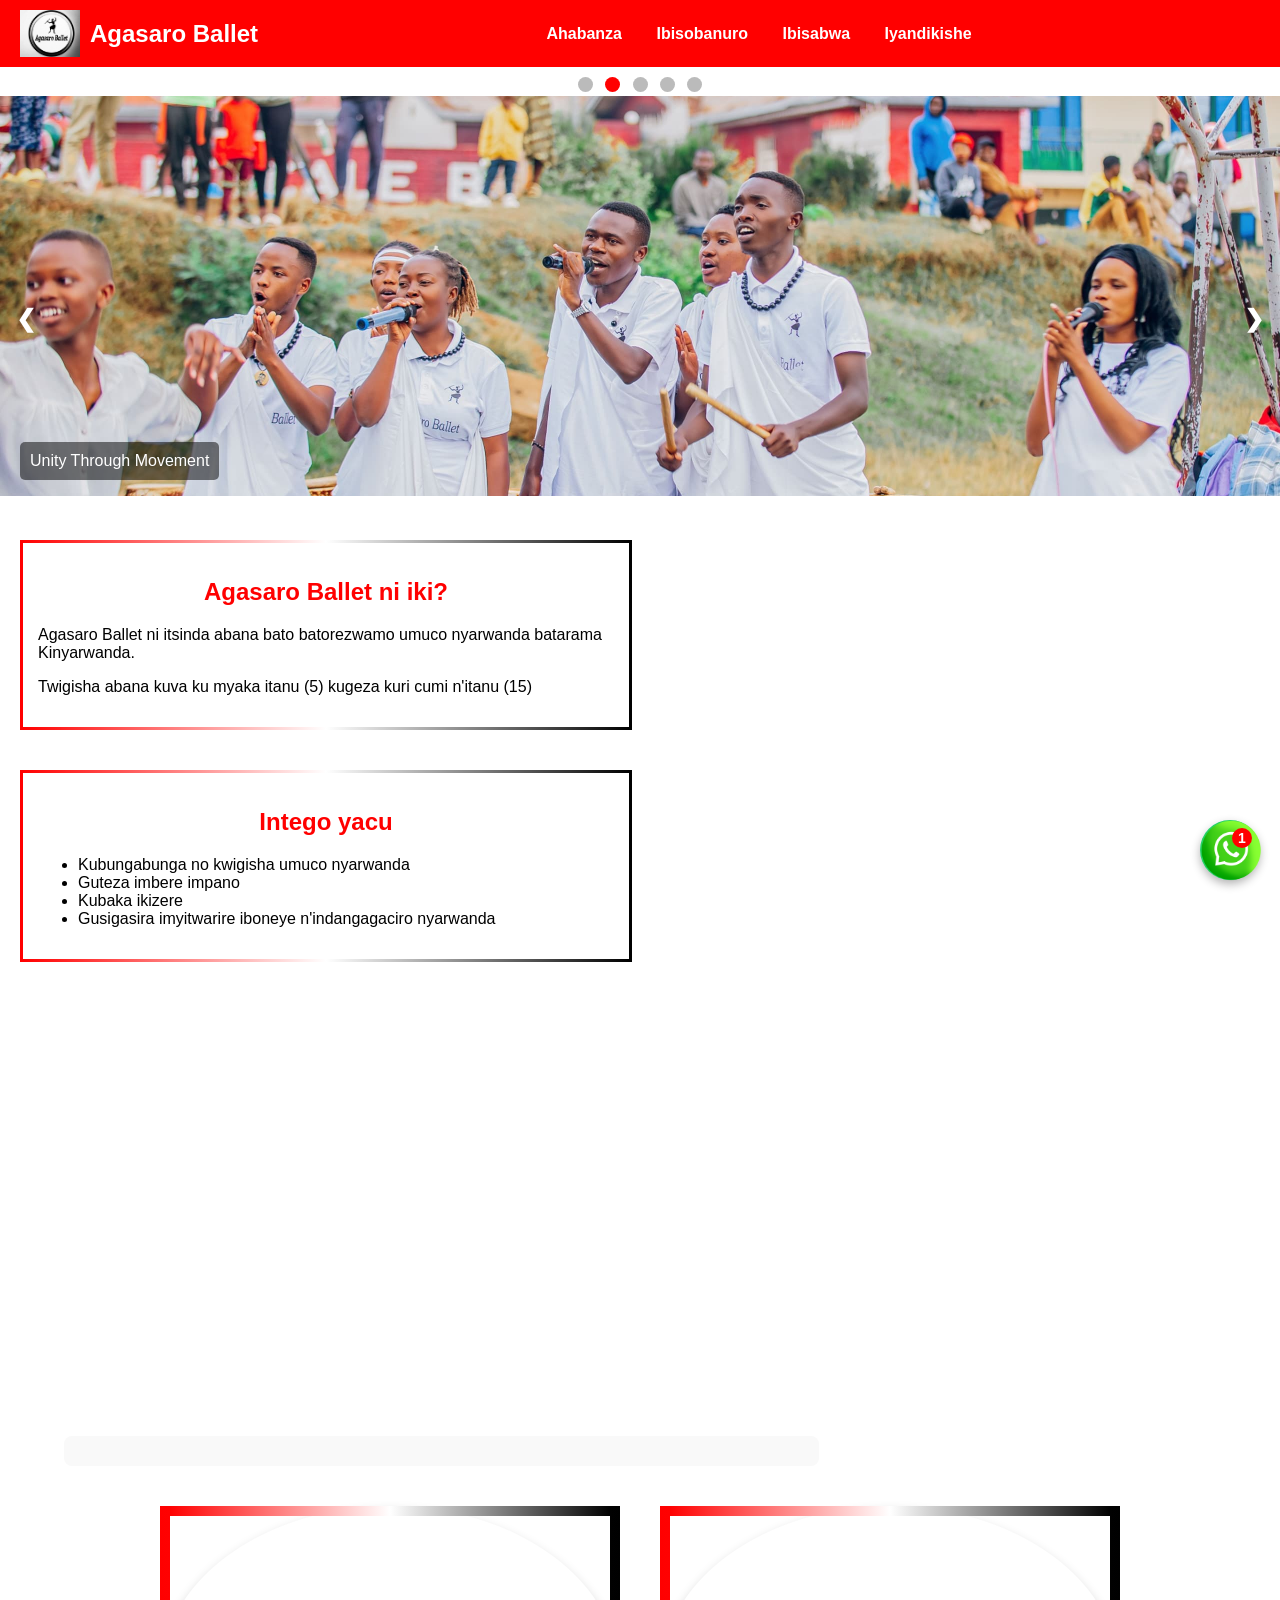
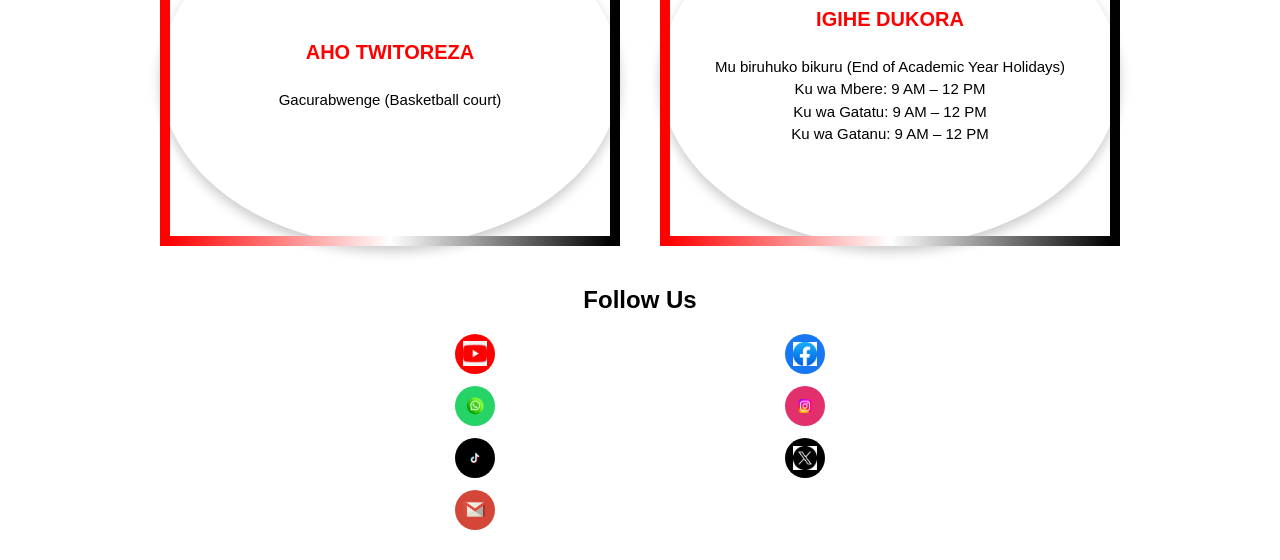
<file: index.html>
<!DOCTYPE html>
<html lang="en">
<head>
  <!-- Add this inside your <head> -->
<meta name="viewport" content="width=device-width, initial-scale=1">
  <meta charset="UTF-8">
  <title>Agasaro Ballet</title>
  <link rel="stylesheet" href="style-home.css">
  <script src="script.js" defer></script>
</head>
<body>
  <!-- Header -->
  <header>
    <img src="logo.jpg" alt="Agasaro Ballet Logo" class="logo">
    <h1>Agasaro Ballet</h1>
   <nav>
      <a href="index.html">Ahabanza</a>
      <a href="about.html">Ibisobanuro</a>
      <a href="requirements.html">Ibisabwa</a>
      <a href="register.html">Iyandikishe</a>
    </nav>
  </header>

  <!-- Slideshow -->
   <section class="slideshow">
  <!-- Slides here (same as before) -->

  <!-- Next/prev buttons -->
  <a class="prev" onclick="plusSlides(-1)">&#10094;</a>
  <a class="next" onclick="plusSlides(1)">&#10095;</a>

  <!-- Dots -->
  <div class="dots">
    <span class="dot" onclick="currentSlide(1)"></span>
    <span class="dot" onclick="currentSlide(2)"></span>
    <span class="dot" onclick="currentSlide(3)"></span>
    <span class="dot" onclick="currentSlide(4)"></span>
    <span class="dot" onclick="currentSlide(5)"></span>
  </div>
    <div class="slide fade">
      <img src="slide1.jpg" alt="Dance 1">
      <div class="text">Traditional Rwandan Dance</div>
    </div>
    <div class="slide fade">
      <img src="slide2.jpg" alt="Dance 2">
      <div class="text">Unity Through Movement</div>
    </div>
    <div class="slide fade">
      <img src="slide3.jpg" alt="Dance 3">
      <div class="text">Cultural Preservation</div>
    </div>
    <div class="slide fade">
      <img src="slide4.jpg" alt="Dance 4">
      <div class="text">Joyful Performances</div>
    </div>
    <div class="slide fade">
      <img src="slide5.jpg" alt="Dance 5">
      <div class="text">Agasaro Ballet Spirit</div>
    </div>
  </section>

  <!-- Description -->
  <section class="description">
    <h2>Agasaro Ballet ni iki?</h2>
    <p>Agasaro Ballet ni itsinda abana bato batorezwamo umuco nyarwanda batarama Kinyarwanda.</p>
    <p>Twigisha abana kuva ku myaka itanu (5) kugeza kuri cumi n'itanu (15)</p>
  </section>

  <!-- Mission -->
  <section class="mission">
    <h2>Intego yacu</h2>
    <ul>
      <li>Kubungabunga no kwigisha umuco nyarwanda</li>
      <li>Guteza imbere impano</li>
      <li>Kubaka ikizere</li>
      <li>Gusigasira imyitwarire iboneye n'indangagaciro nyarwanda</li>
    </ul>
  </section>
  <!-- Calendar Section -->
<div class="calendar">
  <iframe src="https://calendar.google.com/calendar/embed?src=agasaroballet2023@gmail.com&ctz=Africa%2FKigali"
          style="border:0" width="1200" height="400" frameborder="0" scrolling="no"></iframe>
</div>
<div class="page-container">
  <div class="slideshow">
    <!-- Slideshow content here -->
  </div>

  <div class="content-grid">
    <div class="text-boxes">
      <!-- Your two text boxes here -->
    </div>
    <div class="calendar">
      <!-- Calendar code here -->
    </div>
  </div>
</div>

 <section class="work">
  <div class="work-circle">
    <h2>Aho twitoreza</h2>
    <p>Gacurabwenge (Basketball court)</p>
  </div>

  <div class="work-circle">
    <h2>Igihe dukora</h2>
    <p>Mu biruhuko bikuru (End of Academic Year Holidays)<br>Ku wa Mbere: 9 AM – 12 PM<br>Ku wa Gatatu: 9 AM – 12 PM<br>Ku wa Gatanu: 9 AM – 12 PM</p>
  </div>
</section>
<!-- Bottom Center Social Media -->
<section class="social">
  <h2>Follow Us</h2>
  <div class="social-icons">
    <ul>
      <li><a href="https://www.youtube.com/@Agasaroballetgicumbi" target="_blank" class="icon youtube" title="Visit our YouTube channel"></a></li>
      <li><a href="https://www.facebook.com/share/19UuoQFjLX/"_blank" class="icon facebook" title="Visit our Facebook page"></a></li>
      <li><a href="https://wa.me/250784015547" target="_blank" class="icon whatsapp" title="Chat with us on WhatsApp"></a></li>
      <li><a href="https://www.instagram.com/p/DbY6efEiJM9/?igsh=MTg2djE5MTY1MWVnNw==" target="_blank" class="icon instagram" title="See our Instagram posts"></a></li>
      <li><a href="https://www.tiktok.com/@agasaro.ballet2?_r=1&_t=ZS-98RfRoWocnX" target="_blank" class="icon tiktok" title="Follow us on TikTok"></a></li>
      <li><a href="https://x.com/i/status/1876487972151001334" target="_blank" class="icon x" title="Follow us on X"></a></li>
      <!-- Email opens popup -->
      <li><a href="#" class="icon email" id="emailIcon" title="Send us an Email"></a></li>
    </ul>
  </div>
</section>

<!-- Email Popup Form -->
<div id="emailPopup" class="popup">
  <div class="popup-content">
    <span class="close-btn" id="closePopup">&times;</span>
    <h2>Contact Us</h2>
    <form id="contactForm">
      <label for="name">Your Name:</label>
      <input type="text" id="name" name="name" required>

      <label for="email">Your Email:</label>
      <input type="email" id="email" name="email" required>

      <label for="message">Message:</label>
      <textarea id="message" name="message" rows="4" required></textarea>

      <button type="submit">Send Message</button>
    </form>
  </div>
</div>

<script>
  // Open popup
  document.getElementById("emailIcon").addEventListener("click", function(e){
    e.preventDefault();
    document.getElementById("emailPopup").style.display = "block";
  });

  // Close popup
  document.getElementById("closePopup").addEventListener("click", function(){
    document.getElementById("emailPopup").style.display = "none";
  });

  // Close when clicking outside
  window.addEventListener("click", function(e){
    if(e.target == document.getElementById("emailPopup")){
      document.getElementById("emailPopup").style.display = "none";
    }
  });

  // Handle form submission
  document.getElementById("contactForm").addEventListener("submit", function(e){
    e.preventDefault();

    const name = document.getElementById("name").value;
    const email = document.getElementById("email").value;
    const message = document.getElementById("message").value;

    // Send to Google Apps Script Web App
    fetch("https://script.google.com/macros/s/AKfycbx-ej-bBxf6UEAWkW0zlvQ5H4AW6vyvWhR-fKOH6NuklZ02hHB83ifVnCuT39_sxBa8oA/exec", {
      method: "POST",
      body: JSON.stringify({ name, email, message })
    })
    .then(res => res.text())
    .then(data => {
      alert("Thank you! Your message has been sent.");
      document.getElementById("emailPopup").style.display = "none";
    })
    .catch(err => alert("Error sending message: " + err));
  });
</script>

 <a href="https://wa.me/250784015547" class="whatsapp-bubble">
  <img src="whatsapp.png" alt="WhatsApp" class="whatsapp-icon">
  <span class="badge">1</span>
</a>

  </div>
</body>
</html>
</file>
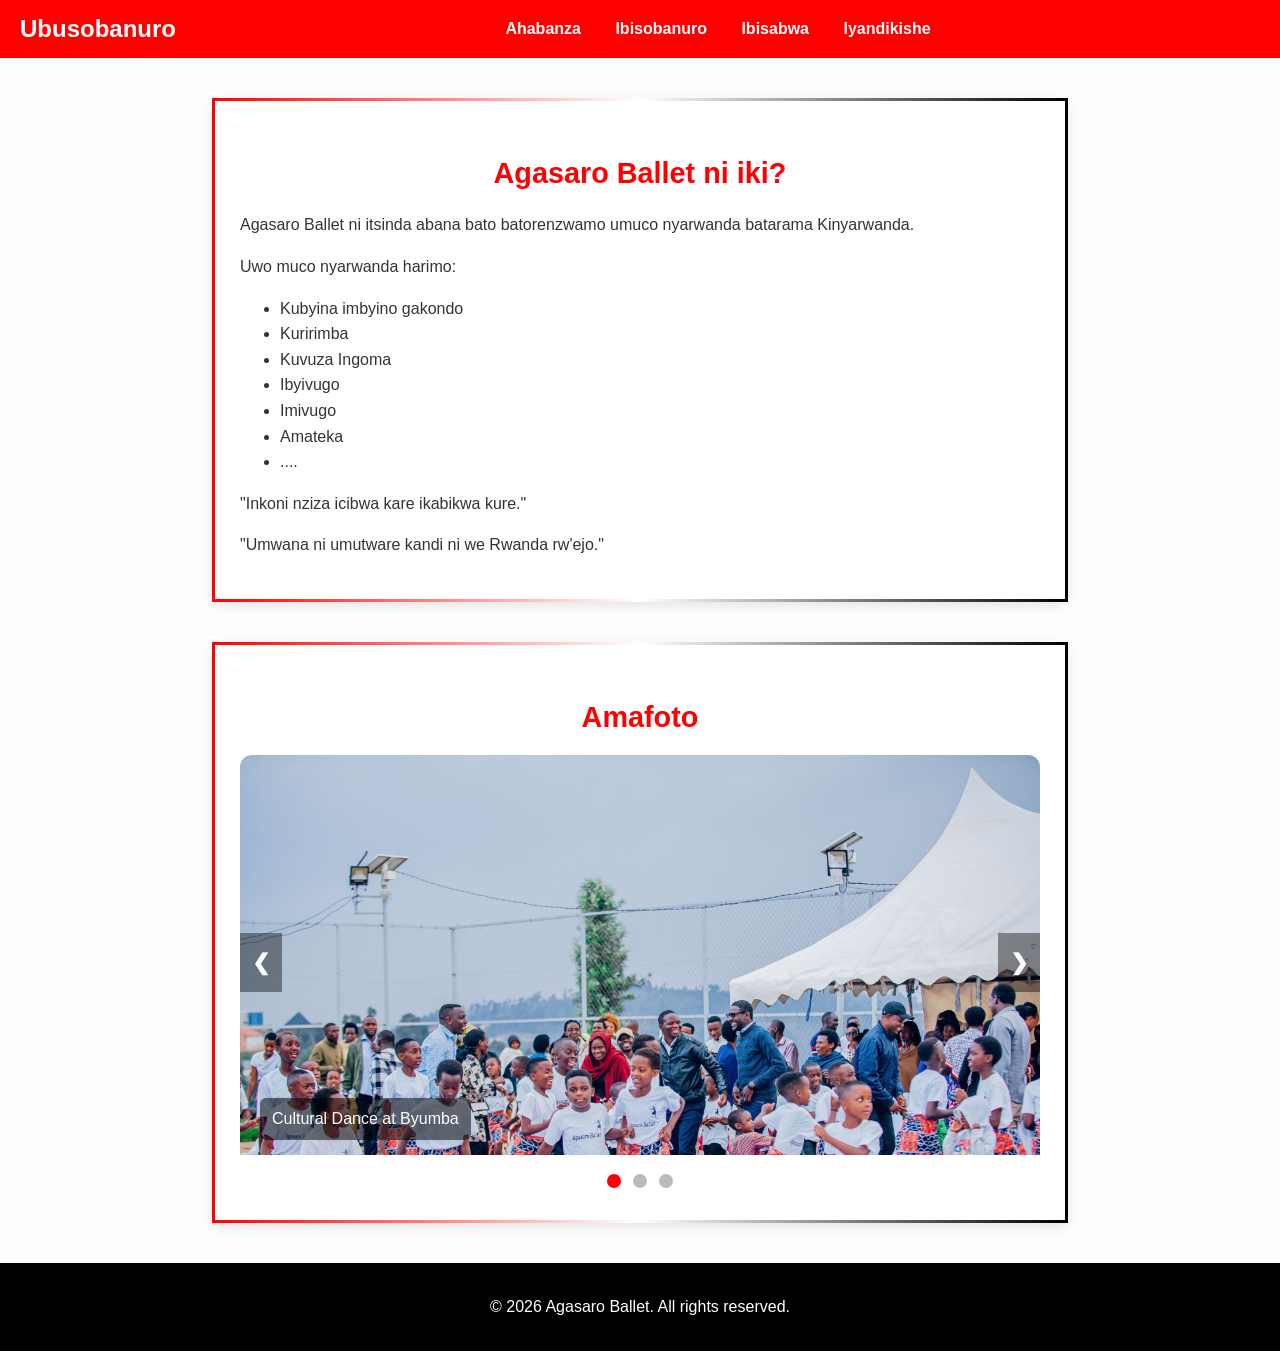
<file: about.html>
<!DOCTYPE html>
<html lang="en">
<head>
  <!-- Add this inside your <head> -->
<meta name="viewport" content="width=device-width, initial-scale=1">
  <meta charset="UTF-8">
  <title>Ubusobanuro - Agasaro Ballet</title>
  <link rel="stylesheet" href="about.css">
</head>
<body>
  <header>
    <h1>Ubusobanuro</h1>
    <nav>
      <a href="index.html">Ahabanza</a>
      <a href="about.html">Ibisobanuro</a>
      <a href="requirements.html">Ibisabwa</a>
      <a href="register.html">Iyandikishe</a>
    </nav>
  </header>

  <section class="about">
    <h2>Agasaro Ballet ni iki?</h2>
    <p>Agasaro Ballet ni itsinda abana bato batorenzwamo umuco nyarwanda batarama Kinyarwanda.</p>
    <p> Uwo muco nyarwanda harimo:</p>
    <ul>
        <li>Kubyina imbyino gakondo</li>
        <li>Kuririmba</li>
        <li>Kuvuza Ingoma</li>
        <li>Ibyivugo</li>
        <li>Imivugo</li>
        <li>Amateka</li>
        <li>....</li>
    </ul>
    <p>"Inkoni nziza icibwa kare ikabikwa kure."</p>
    <p>"Umwana ni umutware kandi ni we Rwanda rw'ejo."</p>
  </section>


  <!-- Slideshow Section -->
  <section class="slideshow">
    <h2>Amafoto</h2>
    <div class="slideshow-container">
      <div class="slide fade">
        <img src="performance1.jpg" alt="Performance 1">
        <div class="caption">Cultural Dance at Byumba</div>
      </div>
      <div class="slide fade">
        <img src="performance2.jpg" alt="Performance 2">
        <div class="caption">Youth Ballet Showcase</div>
      </div>
      <div class="slide fade">
        <img src="performance3.jpg" alt="Performance 3">
        <div class="caption">Community Festival Performance</div>
      </div>

      <!-- Navigation arrows -->
      <a class="prev" onclick="plusSlides(-1)">&#10094;</a>
      <a class="next" onclick="plusSlides(1)">&#10095;</a>
    </div>

    <!-- Dot indicators -->
    <div class="dots">
      <span class="dot" onclick="currentSlide(1)"></span>
      <span class="dot" onclick="currentSlide(2)"></span>
      <span class="dot" onclick="currentSlide(3)"></span>
    </div>
  </section>

  <footer>
    <p>&copy; 2026 Agasaro Ballet. All rights reserved.</p>
  </footer>

  <script src="slideshow.js"></script>
</body>
</html>
</file>
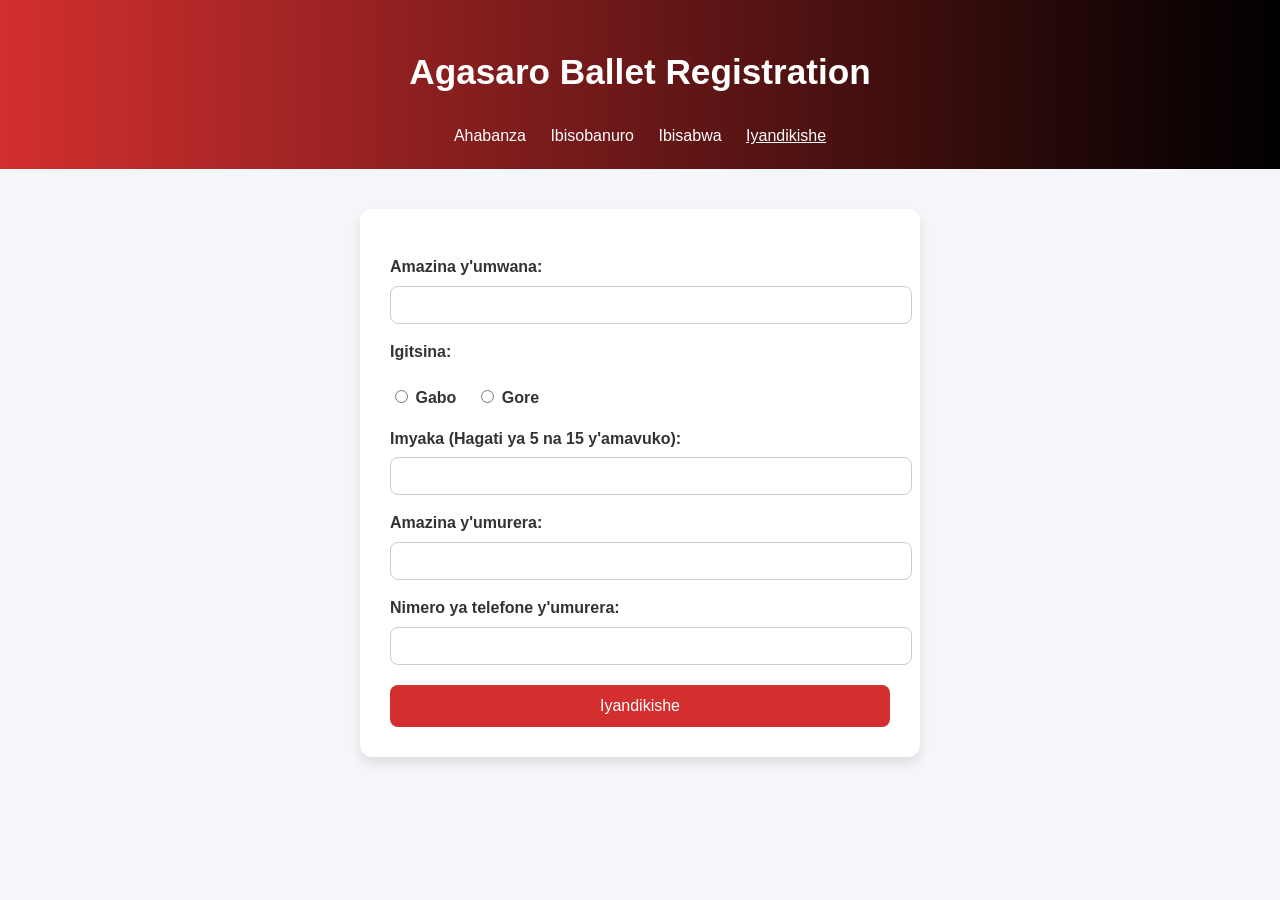
<file: register.html>
<!DOCTYPE html>
<html lang="en">
<head>
  <!-- Add this inside your <head> -->
<meta name="viewport" content="width=device-width, initial-scale=1">
  <meta charset="UTF-8">
  <title>Register - Agasaro Ballet</title>
  <link rel="stylesheet" href="register.css">
</head>
<body>
  <header>
    <h1>Agasaro Ballet Registration</h1>
    <nav>
      <a href="index.html">Ahabanza</a>
      <a href="about.html">Ibisobanuro</a>
      <a href="requirements.html">Ibisabwa</a>
      <a href="register.html" class="active">Iyandikishe</a>
    </nav>
  </header>

  <section class="register">
    <form id="registerForm">
      <label for="childName">Amazina y'umwana:</label>
      <input type="text" id="childName" name="childName" required>

      <label>Igitsina:</label>
      <div class="radio-group">
        <label><input type="radio" name="childSex" value="Male" required> Gabo</label>
        <label><input type="radio" name="childSex" value="Female" required> Gore</label>
      </div>

      <label for="childAge">Imyaka (Hagati ya 5 na 15 y'amavuko):</label>
      <input type="number" id="childAge" name="childAge" min="5" max="15" required>

      <label for="parentName">Amazina y'umurera:</label>
      <input type="text" id="parentName" name="parentName" required>

      <label for="parentTel">Nimero ya telefone y'umurera:</label>
      <input type="tel" id="parentTel" name="parentTel" pattern="[0-9]{10}" required>

      <button type="submit">Iyandikishe</button>
    </form>
  </section>

  <!-- Confirmation Modal -->
  <div id="confirmationModal" class="modal">
    <div class="modal-content">
      <h2>Kwiyandikisha byagenze neza ✅</h2>
      <p>Kwiyandikisha kwanyu byabitswe. Mukande aho hasi mukomereze kuri whatsapp kugira ngo muhabwe nimero yo kwishyuriraho</p>
      <button id="continueBtn">Mukomereze kuri Whatsapp</button>
      <button id="cancelBtn">Oya</button>
    </div>
  </div>

  <script>
    document.getElementById("registerForm").addEventListener("submit", function(e){
      e.preventDefault();

      const childName = e.target.childName.value;
      const childSex = e.target.childSex.value;
      const childAge = e.target.childAge.value;
      const parentName = e.target.parentName.value;
      const parentTel = e.target.parentTel.value;

      // Send data to Google Apps Script Web App
      fetch("https://script.google.com/macros/s/AKfycbwWqlkyoa10Z7jiGoYFnCkm4CiFj4h2g8BV6lQe2pEa_7vDSsi4yc-9fc565ryIvb0/exec", {
        method: "POST",
        body: JSON.stringify({ childName, childSex, childAge, parentName, parentTel })
      })
      .then(res => res.text())
      .then(data => {
        document.getElementById("confirmationModal").style.display = "block";

        document.getElementById("continueBtn").onclick = function(){
          const whatsappNumber = "+250784015547";
          const message = `Twamaze kwiyandikisha: Umwana ${childName}, Umubyeyi ${parentName}, Nimero ${parentTel}. Muduhe nimero twishyure amafaranga yo kwiyandikisha.`;
          const whatsappURL = `https://wa.me/${whatsappNumber}?text=${encodeURIComponent(message)}`;
          window.location.href = whatsappURL;
        };

        document.getElementById("cancelBtn").onclick = function(){
          document.getElementById("confirmationModal").style.display = "none";
        };
      })
      .catch(err => alert("❌ Error saving registration: " + err));
    });
  </script>
</body>
</html>
</file>
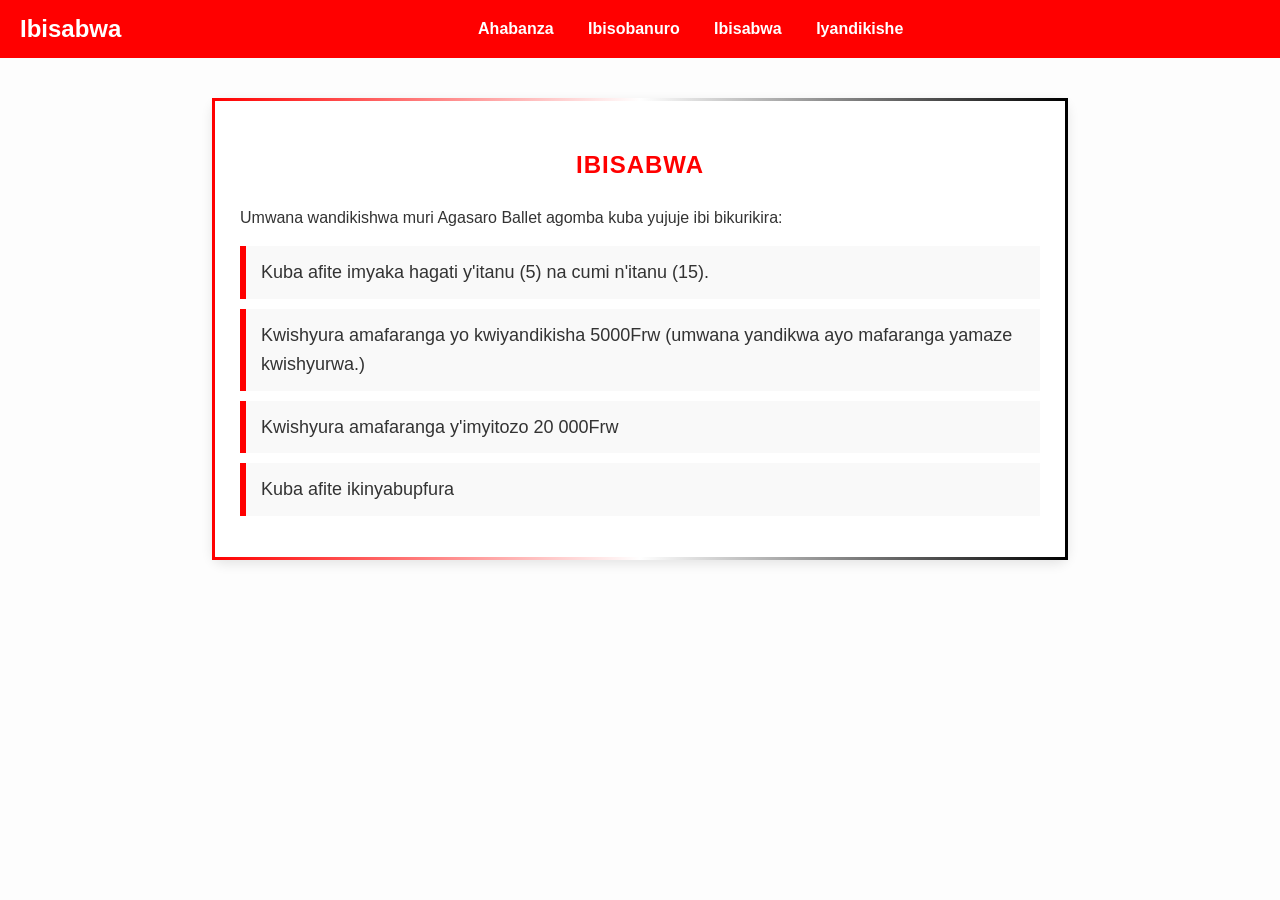
<file: requirements.html>
<!DOCTYPE html>
<html lang="en">
<head>
  <!-- Add this inside your <head> -->
<meta name="viewport" content="width=device-width, initial-scale=1">

  <meta charset="UTF-8">
  <title>Ibisabwa - Agasaro Ballet</title>
  <link rel="stylesheet" href="requirements.css">
</head>
<body>
  <header>
    <h1>Ibisabwa</h1>
    <nav>
      <a href="index.html">Ahabanza</a>
      <a href="about.html">Ibisobanuro</a>
      <a href="requirements.html">Ibisabwa</a>
      <a href="register.html">Iyandikishe</a>
    </nav>
  </header>

  <section class="requirements">
    <h2>Ibisabwa</h2>
    <p>Umwana wandikishwa muri Agasaro Ballet agomba kuba yujuje ibi bikurikira:</p>
    <ul>
      <li>Kuba afite imyaka hagati y'itanu (5) na cumi n'itanu (15).</li>
      <li>Kwishyura amafaranga yo kwiyandikisha 5000Frw (umwana yandikwa ayo mafaranga yamaze kwishyurwa.)</li>
      <li>Kwishyura amafaranga y'imyitozo 20 000Frw</li>
      <li>Kuba afite ikinyabupfura</li>
    </ul>
  </section>
</body>
</html>
</file>
<file: style-home.css>
/* General body style */
body {
  font-family: 'Comic Sans MS', cursive, sans-serif;
  background: #fff;
  color: #000;
  margin: 0;
  padding: 0;
}


/* Header */
header {
  display: flex;
  align-items: center;
  justify-content: space-between;
  background: red;
  padding: 10px 20px;
  color: white;
}
header .logo {
  width: 60px; /* normal logo size */
  height: auto;
  margin-right: 10px;
}
header h1 {
  font-size: 24px;
  margin: 0;
  display: inline-block;
}
nav {
  flex: 1;
  text-align: center;
}
nav a {
  margin: 0 15px;
  color: white;
  text-decoration: none;
  font-weight: bold;
}
nav a:hover {
  color: black;
  background: white;
  padding: 5px 10px;
  border-radius: 5px;
}

/* Slideshow */
.slideshow {
  position: relative;
  max-width: 100%;
  margin: auto;
}
.slide {
  display: none;
}
.slide img {
  width: 100%;
  height: 400px;
  object-fit: cover;
}
.text {
  position: absolute;
  bottom: 20px;
  left: 20px;
  color: white;
  background: rgba(0,0,0,0.5);
  padding: 10px;
  border-radius: 5px;
}

/* Navigation arrows */
.prev, .next {
  cursor: pointer;
  position: absolute;
  top: 50%;
  padding: 16px;
  color: white;
  font-weight: bold;
  font-size: 24px;
  transition: 0.3s;
  user-select: none;
}
.next { right: 0; }
.prev:hover, .next:hover { background-color: rgba(0,0,0,0.6); }

/* Dots under images */
.dots {
  text-align: center;
  margin-top: 10px;
}
.dot {
  cursor: pointer;
  height: 15px;
  width: 15px;
  margin: 0 4px;
  background-color: #bbb;
  border-radius: 50%;
  display: inline-block;
}
.active, .dot:hover {
  background-color: red;
}

/* About Us & Mission side by side */
.description, .mission {
  width: 45%;
  display: inline-block;
  vertical-align: top;
  margin: 20px;
  padding: 15px;
  border: 3px solid;
  border-image: linear-gradient(to right, red, white, black) 1;
  background: #fff;
}
.description h2, .mission h2 {
  text-align: center;
  color: red;
}

/* Container for both circles */
.work {
  display: flex;
  justify-content: center;
  gap: 40px;
  margin: 40px 0;
  flex-wrap: wrap; /* allows stacking on smaller screens */
}

/* ✅ Page container */
.page-container {
  width: 90%;
  margin: 0 auto;
}

/* 🎞 Slideshow styling */
.slideshow {
  width: 100%;
  margin-bottom: 20px;
}

/* 📐 Grid layout for text + calendar */
.content-grid {
  display: grid;
  grid-template-columns: 2fr 1fr; /* text wider, calendar narrower */
  gap: 20px;
  align-items: stretch;           /* equal height columns */
}

/* 📝 Text boxes */
.text-boxes {
  background: #f9f9f9;
  padding: 15px;
  border-radius: 8px; /* optional rounded corners */
}

/* 📅 Calendar */
.calendar {
  background: #fff;
  padding: 15px;
  justify-self: right;   /* aligns to right edge */
  min-height: 100%;    /* stretches to match text-boxes height */
  border-radius: 8px;  /* optional rounded corners */
}

/* 📱 Responsive tweak for mobile */
@media (max-width: 768px) {
  .content-grid {
    grid-template-columns: 1fr; /* single column */
  }

  .calendar {
    justify-self: center; /* center below text */
    margin-top: 20px;
    min-height: auto;     /* reset height for mobile */
  }
}



/* Circle design for Working Places and Working Hours */
.work-circle {
  width: 400px;
  height: 280px;
  border: 10px solid;
  border-image: linear-gradient(to right, red, white, black) 1;
  border-radius: 50%; /* makes it circular */
  display: flex;
  flex-direction: column;
  align-items: center;
  justify-content: center;
  text-align: center;
  background: #fff;
  box-shadow: 0 6px 12px rgba(0,0,0,0.2);
  padding: 20px;
}

.work-circle h2 {
  color: red;
  font-size: 20px;
  margin-bottom: 10px;
  text-transform: uppercase;
}

.work-circle p {
  font-size: 15px;
  font-weight: 500;
  color: #000;
  line-height: 1.5;
}

/* Responsive design */
@media (max-width: 768px) {
  .work {
    flex-direction: column;
    align-items: center;
  }
  .work-circle {
    margin-bottom: 20px;
  }
}


/* WhatsApp & AI Assistant bubbles bottom-right */
/* WhatsApp Bubble */
.whatsapp-bubble {
  position: fixed;
  bottom: 20px;
  right: 20px; /* bottom-right corner */
  width: 60px;
  height: 60px;
  background: #25D366; /* WhatsApp green */
  border-radius: 50%;
  display: flex;
  align-items: center;
  justify-content: center;
  box-shadow: 0 4px 10px rgba(0,0,0,0.3);
  text-decoration: none;
  z-index: 999;
}

/* WhatsApp Icon */
.whatsapp-icon {
  width: 85px;
  height: 85px;
}

/* Notification Badge */
.badge {
  position: absolute;
  top: 8px;
  right: 8px;
  background: red;
  color: white;
  font-size: 14px;
  font-weight: bold;
  border-radius: 50%;
  width: 20px;
  height: 20px;
  display: flex;
  align-items: center;
  justify-content: center;
}
#chat-bubble {
  background: black;
  color: white;
  padding: 15px;
  margin-bottom: 70px; /* stacked above WhatsApp */
}
#chat-widget {
  display: none;
  position: fixed;
  bottom: 100px;
  right: 20px;
  width: 300px;
  background: white;
  border: 2px solid red;
  border-radius: 10px;
}

/* Responsive Design */
@media (max-width: 768px) {
  header {
    flex-direction: column;
    text-align: center;
  }
  nav {
    margin-top: 10px;
  }
  .description, .mission, .work div {
    width: 90%;
    display: block;
    margin: 10px auto;
  }
  .work {
    flex-direction: column;
    align-items: center;
  }
  .slide img {
    height: 250px;
  }
  .social {
    flex-direction: column;
    align-items: center;
  }
}
/* Social section sits below Working Places + Working Hours */
.social {
  position: relative;   /* no longer fixed */
  margin: 30px auto;    /* spacing below other sections */
  text-align: center;
  width: 50%;          /* half width, centered content */
  background: none;     /* no background block */
  border: none;         /* no borders */
  box-shadow: none;     /* no shadow */
}

/* Two-column layout for icons */
.social-icons ul {
  list-style: none;
  margin: 0;
  padding: 0;
  display: grid;
  grid-template-columns: repeat(2, 1fr); /* 2 columns */
  gap: 12px 20px;
  justify-items: center;
}

.social-icons li {
  display: flex;
  justify-content: center;
}

/* Social media icons */
.icon {
  width: 40px;
  height: 40px;
  border-radius: 50%;
  display: inline-block;
  background-size: 60%;
  background-position: center;
  background-repeat: no-repeat;
  transition: transform 0.3s, box-shadow 0.3s;
  position: relative;
}

/* Platform logos */
.icon.youtube { background-color: #FF0000; background-image: url('youtube.png'); }
.icon.facebook { background-color: #1877F2; background-image: url('facebook.png'); }
.icon.whatsapp { background-color: #25D366; background-image: url('whatsapp.png'); }
.icon.instagram { background-color: #E1306C; background-image: url('instagram.png'); }
.icon.tiktok { background-color: #000000; background-image: url('tiktok.png'); }
.icon.x { background-color: #000000; background-image: url('x.png'); }
.icon.email { background-color: #D44638; background-image: url('email.png'); }

/* Hover effect */
.icon:hover {
  transform: scale(1.2);
  box-shadow: 0 4px 10px rgba(0,0,0,0.3);
}

/* Tooltip styling */
.icon[title]:hover::after {
  content: attr(title);
  position: absolute;
  bottom: 120%;
  left: 50%;
  transform: translateX(-50%);
  background: #333;
  color: #fff;
  padding: 6px 10px;
  border-radius: 6px;
  font-size: 12px;
  white-space: nowrap;
  box-shadow: 0 2px 6px rgba(0,0,0,0.3);
}

/* Popup background */
.popup {
  display: none; /* hidden by default */
  position: fixed;
  z-index: 2000;
  left: 0;
  top: 0;
  width: 100%;
  height: 100%;
  overflow: auto;
  background: rgba(0,0,0,0.6);
}

/* Popup content box */
.popup-content {
  background: #fff;
  margin: 10% auto;
  padding: 20px;
  border-radius: 12px;
  width: 90%;
  max-width: 400px;
  box-shadow: 0 6px 12px rgba(0,0,0,0.3);
  text-align: left;
}

/* Close button */
.close-btn {
  float: right;
  font-size: 24px;
  cursor: pointer;
  color: #333;
}
.close-btn:hover {
  color: red;
}

/* Form styling */
#contactForm label {
  display: block;
  margin-top: 12px;
  font-weight: 500;
}
#contactForm input, #contactForm textarea {
  width: 100%;
  padding: 8px;
  margin-top: 6px;
  border: 2px solid #ccc;
  border-radius: 8px;
  font-size: 14px;
}
#contactForm input:focus, #contactForm textarea:focus {
  border-color: red;
  outline: none;
  box-shadow: 0 0 6px rgba(255,0,0,0.4);
}
#contactForm button {
  margin-top: 15px;
  background: green;
  color: white;
  padding: 10px;
  border: none;
  border-radius: 8px;
  font-size: 16px;
  cursor: pointer;
}
#contactForm button:hover {
  background: darkgreen;
}
</file>
<file: about.css>
body {
  font-family: 'Poppins', sans-serif;
  background: #fdfdfd;
  color: #333;
  margin: 0;
  padding: 0;
}
/* Base font size for desktops/laptops */
body {
  font-size: 16px;   /* 1rem = 16px */
  line-height: 1.6;
}

/* Headings scale with rem units */
h1 { font-size: 2.2rem; }
h2 { font-size: 1.8rem; }
h3 { font-size: 1.4rem; }
p  { font-size: 1rem; }

/* 📱 On small screens, increase font size */
@media (max-width: 600px) {
  body {
    font-size: 18px;   /* bump up base size */
  }
  h1 { font-size: 2.6rem; }
  h2 { font-size: 2.2rem; }
  h3 { font-size: 1.6rem; }
  p  { font-size: 1.1rem; }
}


/* Header */
header {
  display: flex;
  align-items: center;
  justify-content: space-between;
  background: red;
  padding: 10px 20px;
  color: white;
}

header h1 {
  font-size: 24px;
  margin: 0;
  display: inline-block;
}
nav {
  flex: 1;
  text-align: center;
}
nav a {
  margin: 0 15px;
  color: white;
  text-decoration: none;
  font-weight: bold;
}
nav a:hover {
  color: black;
  background: white;
  padding: 5px 10px;
  border-radius: 5px;
}
.about, .mission, .slideshow {
  max-width: 800px;
  margin: 40px auto;
  padding: 25px;
  background: #fff;
  border: 3px solid;
  border-image: linear-gradient(to right, red, white, black) 1;
  border-radius: 12px;
  box-shadow: 0 4px 12px rgba(0,0,0,0.1);
}

.about h2, .mission h2, .slideshow h2 {
  color: red;
  text-align: center;
  margin-bottom: 15px;
}

/* Slideshow styling */
.slideshow-container {
  position: relative;
  max-width: 100%;
  height: 400px;
  overflow: hidden;
}

.slide {
  display: none;
}
.slide img {
  width: 100%;
  height: 100%;
  object-fit: cover;
  border-radius: 12px;
}
.caption {
  position: absolute;
  bottom: 15px;
  left: 20px;
  color: white;
  background: rgba(0,0,0,0.5);
  padding: 8px 12px;
  border-radius: 6px;
  font-size: 16px;
}

/* Navigation arrows */
.prev, .next {
  cursor: pointer;
  position: absolute;
  top: 50%;
  padding: 12px;
  margin-top: -22px;
  color: white;
  font-weight: bold;
  font-size: 22px;
  transition: 0.3s;
  user-select: none;
  background: rgba(0,0,0,0.4);
}
.next { right: 0; }
.prev:hover, .next:hover {
  background: rgba(255,0,0,0.7);
}

/* Dot indicators */
.dots {
  text-align: center;
  margin-top: 15px;
}
.dot {
  cursor: pointer;
  height: 14px;
  width: 14px;
  margin: 0 4px;
  background-color: #bbb;
  border-radius: 50%;
  display: inline-block;
  transition: background-color 0.6s ease;
}
.active, .dot:hover {
  background-color: red;
}

footer {
  text-align: center;
  padding: 15px;
  background: #000;
  color: white;
  margin-top: 40px;
}
</file>
<file: register.css>
body {
  font-family: 'Segoe UI', Tahoma, Geneva, Verdana, sans-serif;
  background: #f4f6f9;
  margin: 0;
  padding: 0;
}
/* Base font size for desktops/laptops */
body {
  font-size: 16px;   /* 1rem = 16px */
  line-height: 1.6;
}

/* Headings scale with rem units */
h1 { font-size: 2.2rem; }
h2 { font-size: 1.8rem; }
h3 { font-size: 1.4rem; }
p  { font-size: 1rem; }

/* 📱 On small screens, increase font size */
@media (max-width: 600px) {
  body {
    font-size: 18px;   /* bump up base size */
  }
  h1 { font-size: 2.6rem; }
  h2 { font-size: 2.2rem; }
  h3 { font-size: 1.6rem; }
  p  { font-size: 1.1rem; }
}


header {
  background: linear-gradient(90deg, #d32f2f, #000);
  color: #fff;
  padding: 20px;
  text-align: center;
}

header nav a {
  color: #fff;
  margin: 0 10px;
  text-decoration: none;
  font-weight: 500;
}

header nav a.active {
  text-decoration: underline;
}

.register {
  max-width: 500px;
  margin: 40px auto;
  background: #fff;
  padding: 30px;
  border-radius: 12px;
  box-shadow: 0 6px 12px rgba(0,0,0,0.1);
}

.register label {
  display: block;
  margin-top: 15px;
  font-weight: 600;
  color: #333;
}

.register input[type="text"],
.register input[type="number"],
.register input[type="tel"] {
  width: 100%;
  padding: 10px;
  margin-top: 6px;
  border: 1px solid #ccc;
  border-radius: 8px;
  font-size: 14px;
}

.radio-group {
  display: flex;
  gap: 20px;
  margin-top: 6px;
}

.register button {
  margin-top: 20px;
  width: 100%;
  padding: 12px;
  background: #d32f2f;
  color: #fff;
  border: none;
  border-radius: 8px;
  font-size: 16px;
  cursor: pointer;
  transition: background 0.3s;
}

.register button:hover {
  background: #b71c1c;
}

/* Modal styling */
.modal {
  display: none;
  position: fixed;
  z-index: 3000;
  left: 0; top: 0;
  width: 100%; height: 100%;
  background: rgba(0,0,0,0.7);
}

.modal-content {
  background: #fff;
  margin: 15% auto;
  padding: 20px;
  border-radius: 12px;
  width: 90%;
  max-width: 400px;
  text-align: center;
  box-shadow: 0 6px 12px rgba(0,0,0,0.3);
  border: 3px solid #d32f2f;
}

.modal-content h2 {
  color: #d32f2f;
  margin-bottom: 10px;
}

.modal-content p {
  margin-bottom: 20px;
  font-size: 15px;
}

#continueBtn {
  background: green;
  color: white;
  padding: 10px 18px;
  border: none;
  border-radius: 8px;
  font-size: 15px;
  cursor: pointer;
  margin-right: 10px;
}
#continueBtn:hover { background: darkgreen; }

#cancelBtn {
  background: #333;
  color: white;
  padding: 10px 18px;
  border: none;
  border-radius: 8px;
  font-size: 15px;
  cursor: pointer;
}
#cancelBtn:hover { background: black; }
</file>
<file: requirements.css>
/* General page style */
body {
  font-family: 'Poppins', 'Segoe UI', sans-serif;
  background: #fdfdfd;
  color: #333;
  margin: 0;
  padding: 0;
}
/* Base font size for desktops/laptops */
body {
  font-size: 16px;   /* 1rem = 16px */
  line-height: 1.6;
}

/* Headings scale with rem units */
h1 { font-size: 2.2rem; }
h2 { font-size: 1.8rem; }
h3 { font-size: 1.4rem; }
p  { font-size: 1rem; }

/* 📱 On small screens, increase font size */
@media (max-width: 600px) {
  body {
    font-size: 18px;   /* bump up base size */
  }
  h1 { font-size: 2.6rem; }
  h2 { font-size: 2.2rem; }
  h3 { font-size: 1.6rem; }
  p  { font-size: 1.1rem; }
}


/* Header */
header {
  display: flex;
  align-items: center;
  justify-content: space-between;
  background: red;
  padding: 10px 20px;
  color: white;
}

header h1 {
  font-size: 24px;
  margin: 0;
  display: inline-block;
}
nav {
  flex: 1;
  text-align: center;
}
nav a {
  margin: 0 15px;
  color: white;
  text-decoration: none;
  font-weight: bold;
}
nav a:hover {
  color: black;
  background: white;
  padding: 5px 10px;
  border-radius: 5px;
}

/* Requirements Section */
.requirements {
  max-width: 800px;
  margin: 40px auto;
  padding: 25px;
  background: #fff;
  border: 3px solid;
  border-image: linear-gradient(to right, red, white, black) 1;
  border-radius: 12px;
  box-shadow: 0 4px 12px rgba(0,0,0,0.1);
}
.requirements h2 {
  text-align: center;
  font-size: 24px;
  color: red;
  margin-bottom: 20px;
  text-transform: uppercase;
  letter-spacing: 1px;
}
.requirements ul {
  list-style: none;
  padding: 0;
}
.requirements ul li {
  background: #f9f9f9;
  margin: 10px 0;
  padding: 12px 15px;
  border-left: 6px solid red;
  font-size: 18px;
  font-weight: 500;
  transition: 0.3s;
}
.requirements ul li:hover {
  background: #ffecec;
  transform: translateX(5px);
}

/* Footer */
footer {
  text-align: center;
  padding: 15px;
  background: #000;
  color: white;
  margin-top: 40px;
  font-size: 14px;
}
</file>
